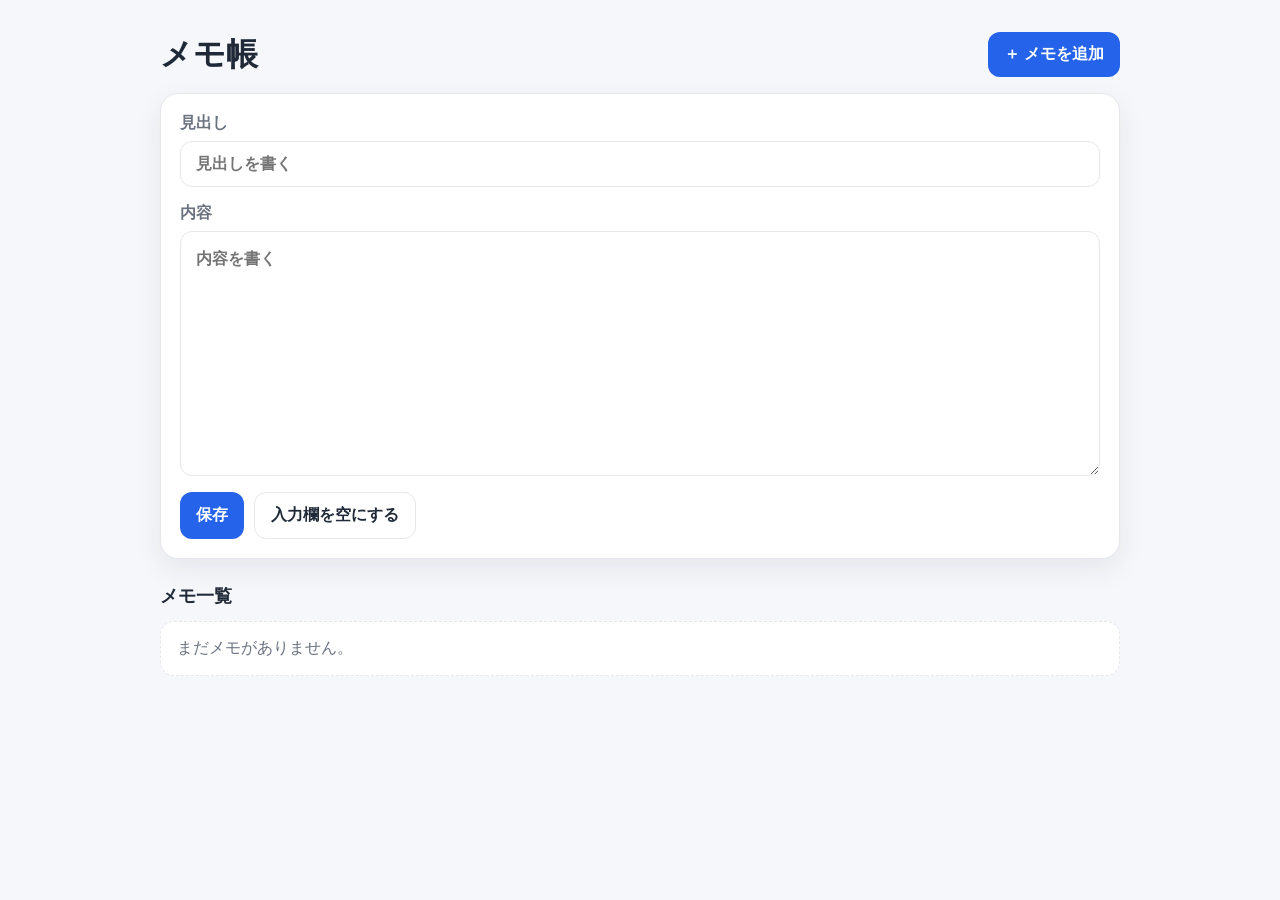
<file: index.html>
<!doctype html>
<html lang="ja">
  <head>
    <meta charset="UTF-8" />
    <meta name="viewport" content="width=device-width, initial-scale=1.0" />
    <title>メモ帳</title>
    <link rel="stylesheet" href="styles.css" />
  </head>
  <body>
    <main class="app">
      <header class="app-header">
        <h1>メモ帳</h1>
        <button id="addMemoButton" type="button">＋ メモを追加</button>
      </header>

      <section class="memo-editor" aria-label="メモ作成フォーム">
        <label>
          見出し
          <input id="headingInput" type="text" placeholder="見出しを書く" />
        </label>

        <label>
          内容
          <textarea id="contentInput" rows="8" placeholder="内容を書く"></textarea>
        </label>

        <div class="editor-actions">
          <button id="saveMemoButton" type="button">保存</button>
          <button id="clearEditorButton" type="button" class="secondary">入力欄を空にする</button>
        </div>
      </section>

      <section>
        <h2>メモ一覧</h2>
        <div id="memoList" class="memo-list"></div>
      </section>
    </main>

    <script src="app.js"></script>
  </body>
</html>
</file>
<file: styles.css>
:root {
  --bg: #f6f7fb;
  --card: #ffffff;
  --text: #1f2937;
  --muted: #6b7280;
  --line: #e5e7eb;
  --accent: #2563eb;
  --accent-dark: #1d4ed8;
  --danger: #dc2626;
}

* {
  box-sizing: border-box;
}

body {
  margin: 0;
  min-height: 100vh;
  font-family: "Hiragino Sans", "Yu Gothic", sans-serif;
  color: var(--text);
  background: var(--bg);
}

button,
input,
textarea {
  font: inherit;
}

button {
  border: none;
  border-radius: 12px;
  padding: 0.75rem 1rem;
  background: var(--accent);
  color: #ffffff;
  font-weight: 700;
  cursor: pointer;
}

button:hover {
  background: var(--accent-dark);
}

button.secondary {
  background: #ffffff;
  color: var(--text);
  border: 1px solid var(--line);
}

button.secondary:hover {
  background: #f9fafb;
}

.app {
  width: min(960px, calc(100% - 2rem));
  margin: 0 auto;
  padding: 2rem 0 4rem;
}

.app-header {
  display: flex;
  align-items: center;
  justify-content: space-between;
  gap: 1rem;
  margin-bottom: 1rem;
}

h1,
h2 {
  margin: 0;
}

h2 {
  margin-top: 1.5rem;
  margin-bottom: 0.8rem;
  font-size: 1.15rem;
}

.memo-editor,
.memo-card {
  background: var(--card);
  border: 1px solid var(--line);
  border-radius: 18px;
  box-shadow: 0 10px 28px rgba(31, 41, 55, 0.08);
}

.memo-editor {
  display: grid;
  gap: 1rem;
  padding: 1.2rem;
}

label {
  display: grid;
  gap: 0.45rem;
  font-weight: 700;
  color: var(--muted);
}

input,
textarea {
  width: 100%;
  border: 1px solid var(--line);
  border-radius: 12px;
  padding: 0.8rem 0.9rem;
  outline: none;
  background: #ffffff;
  color: var(--text);
}

input:focus,
textarea:focus {
  border-color: var(--accent);
  box-shadow: 0 0 0 3px rgba(37, 99, 235, 0.15);
}

textarea {
  resize: vertical;
  line-height: 1.7;
}

.editor-actions,
.memo-actions {
  display: flex;
  gap: 0.6rem;
  flex-wrap: wrap;
}

.memo-list {
  display: grid;
  gap: 0.85rem;
}

.memo-card {
  padding: 1rem;
}

.memo-card h3 {
  margin: 0 0 0.5rem;
  font-size: 1.05rem;
}

.memo-card p {
  margin: 0;
  color: var(--muted);
  line-height: 1.7;
  white-space: pre-wrap;
}

.memo-actions {
  margin-top: 0.85rem;
}

.delete-button {
  background: #fee2e2;
  color: var(--danger);
}

.delete-button:hover {
  background: #fecaca;
}

.empty-message {
  color: var(--muted);
  background: #ffffff;
  border: 1px dashed var(--line);
  border-radius: 14px;
  padding: 1rem;
}

@media (max-width: 640px) {
  .app-header {
    align-items: flex-start;
    flex-direction: column;
  }
}
</file>
